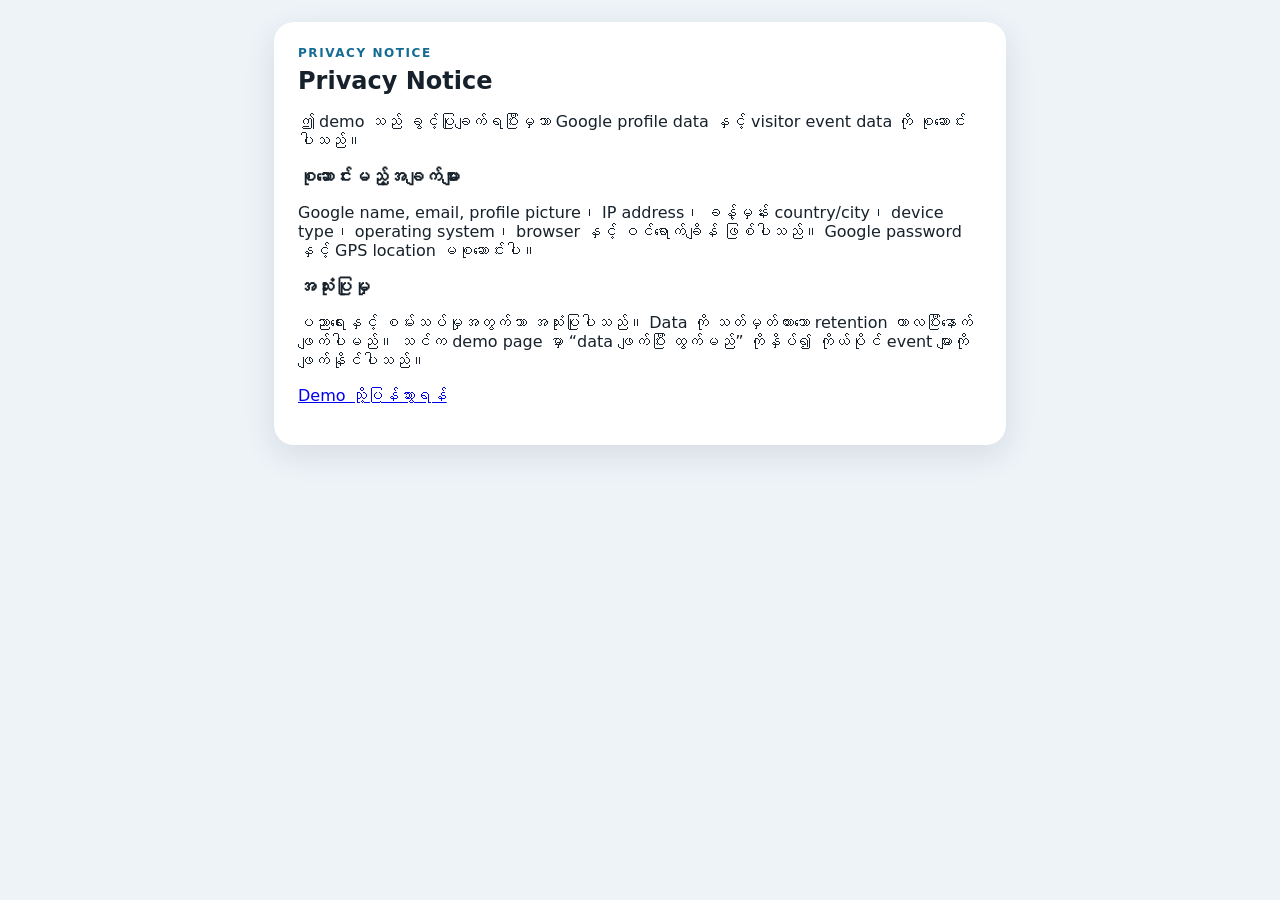
<file: privacy.html>
<!doctype html><html lang="my"><head><meta charset="utf-8"><meta name="viewport" content="width=device-width,initial-scale=1"><title>Privacy Notice</title><link rel="stylesheet" href="style.css"></head><body><main class="wrap"><section class="card"><div class="eyebrow">PRIVACY NOTICE</div><h1>Privacy Notice</h1><p>ဤ demo သည် ခွင့်ပြုချက်ရပြီးမှသာ Google profile data နှင့် visitor event data ကို စုဆောင်းပါသည်။</p><h2>စုဆောင်းမည့်အချက်များ</h2><p>Google name, email, profile picture၊ IP address၊ ခန့်မှန်း country/city၊ device type၊ operating system၊ browser နှင့် ဝင်ရောက်ချိန် ဖြစ်ပါသည်။ Google password နှင့် GPS location မစုဆောင်းပါ။</p><h2>အသုံးပြုမှု</h2><p>ပညာရေးနှင့် စမ်းသပ်မှုအတွက်သာ အသုံးပြုပါသည်။ Data ကို သတ်မှတ်ထားသော retention ကာလပြီးနောက် ဖျက်ပါမည်။ သင်က demo page မှာ “data ဖျက်ပြီး ထွက်မည်” ကိုနှိပ်၍ ကိုယ်ပိုင် event များကို ဖျက်နိုင်ပါသည်။</p><p><a href="index.html">Demo သို့ပြန်သွားရန်</a></p></section></main></body></html>
</file>
<file: style.css>
:root { font-family: system-ui, -apple-system, sans-serif; color: #17212b; background: #edf3f7; }
* { box-sizing: border-box; }
body { margin: 0; }
.wrap { max-width: 760px; margin: 0 auto; padding: 22px 14px; }
.card { background: #fff; border-radius: 20px; padding: 24px; box-shadow: 0 10px 32px #17324d1c; }
.eyebrow { color: #146c94; font-size: 12px; font-weight: 800; letter-spacing: .13em; }
h1 { margin: 8px 0 12px; line-height: 1.16; }
h2 { font-size: 18px; margin-top: 0; }
.notice { background: #f5f8fb; border-left: 4px solid #146c94; padding: 14px 16px; }
.notice li { margin: 7px 0; }
.check { display: block; margin: 20px 0; line-height: 1.55; }
button { width: 100%; border: 0; border-radius: 11px; padding: 14px; font-weight: 750; background: #146c94; color: #fff; font-size: 16px; }
button:disabled { opacity: .45; }
button.danger { background: #7d3044; margin-top: 10px; }
.status { min-height: 24px; color: #53616d; }
.profile { border-top: 1px solid #dfe6ec; margin-top: 18px; padding-top: 18px; line-height: 1.7; }
.profile img { width: 64px; height: 64px; border-radius: 50%; vertical-align: middle; margin-right: 10px; }
.fine { color: #65727d; font-size: 13px; margin-bottom: 0; }
code { background: #e8eef2; border-radius: 4px; padding: 2px 5px; }
</file>
